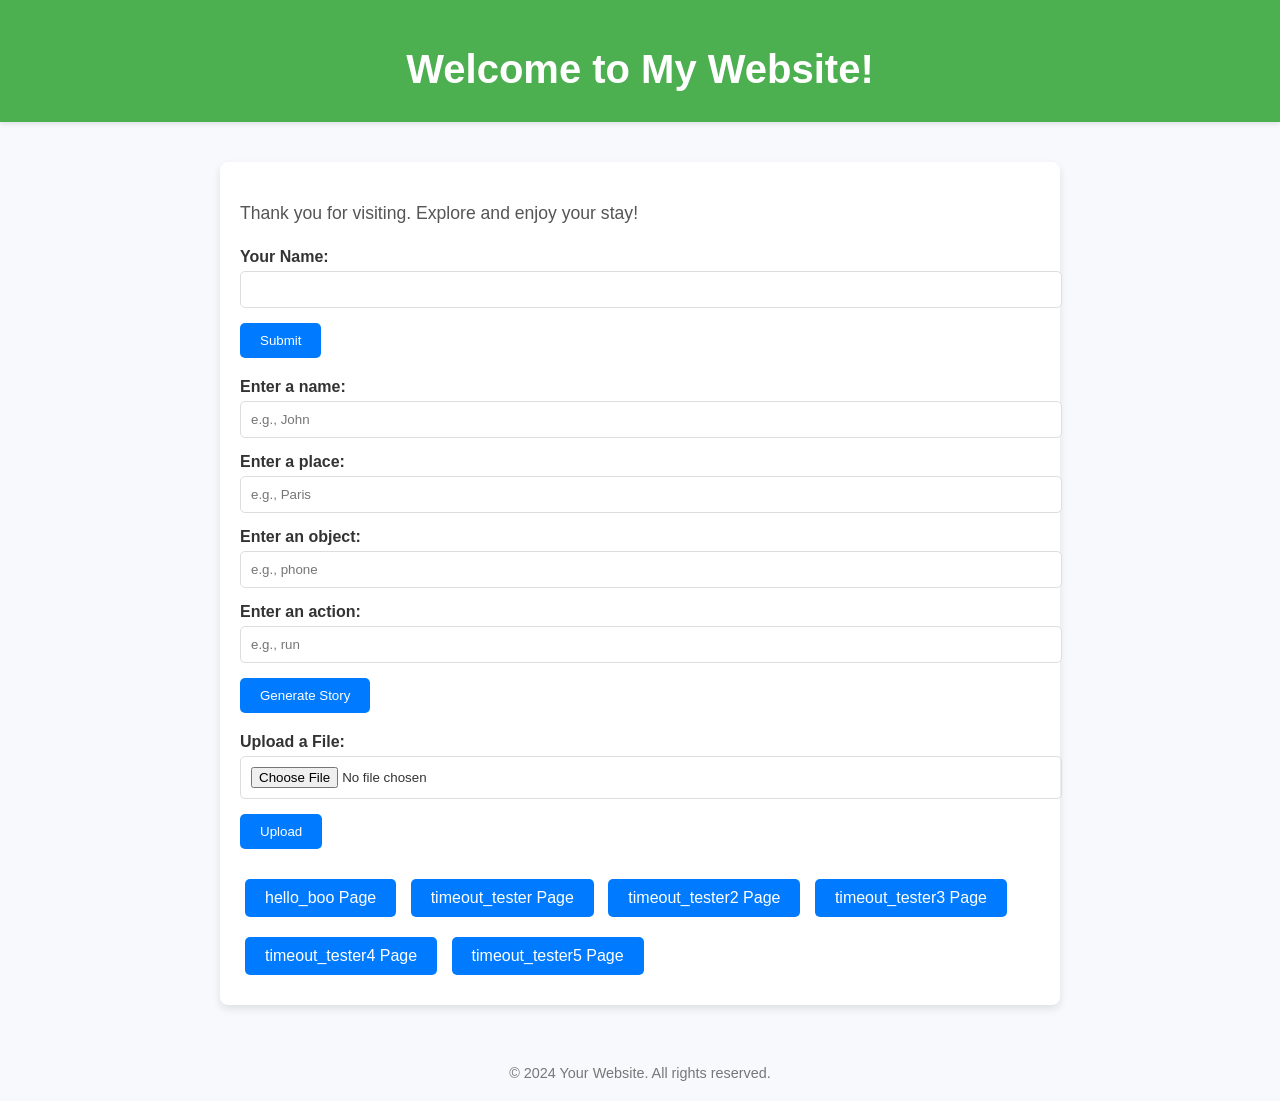
<file: Content/index/index.html>
<!DOCTYPE html>
<html lang="en">
<head>
    <meta charset="UTF-8">
    <meta name="viewport" content="width=device-width, initial-scale=1.0">
    <title>Welcome</title>
    <style>
        body {
            font-family: 'Arial', sans-serif;
            background-color: #f7f9fc;
            color: #333;
            margin: 0;
            padding: 0;
        }

        header {
            background-color: #4caf50;
            color: white;
            padding: 20px 0;
            text-align: center;
            box-shadow: 0 2px 5px rgba(0, 0, 0, 0.1);
        }

        main {
            max-width: 800px;
            margin: 40px auto;
            padding: 20px;
            background: white;
            box-shadow: 0 4px 8px rgba(0, 0, 0, 0.1);
            border-radius: 8px;
        }

        h1 {
            font-size: 2.5em;
            margin-bottom: 10px;
        }

        p {
            font-size: 1.1em;
            line-height: 1.6;
            color: #555;
        }

        form {
            margin: 20px 0;
        }

        label {
            font-weight: bold;
            display: block;
            margin-bottom: 5px;
        }

        input[type="text"],
        input[type="file"] {
            width: 100%;
            padding: 10px;
            margin-bottom: 15px;
            border: 1px solid #ddd;
            border-radius: 5px;
        }

        input[type="submit"] {
            background-color: #007bff;
            color: white;
            border: none;
            padding: 10px 20px;
            border-radius: 5px;
            cursor: pointer;
            transition: background-color 0.3s ease;
        }

        input[type="submit"]:hover {
            background-color: #0056b3;
        }

        .btn-link {
            display: inline-block;
            background-color: #007bff;
            color: white;
            text-decoration: none;
            padding: 10px 20px;
            border-radius: 5px;
            margin: 10px 5px;
            transition: background-color 0.3s ease;
        }

        .btn-link:hover {
            background-color: #0056b3;
        }

        footer {
            text-align: center;
            padding: 20px;
            font-size: 0.9em;
            color: #777;
        }
    </style>
</head>
<body>
    <header>
        <h1>Welcome to My Website!</h1>
    </header>
    <main>
        <p>Thank you for visiting. Explore and enjoy your stay!</p>

        <!-- Simple POST Form -->
        <form action="../cgi-bin/submit.py" method="POST">
            <label for="name">Your Name:</label>
            <input type="text" id="name" name="name" required>
            <input type="submit" value="Submit">
        </form>

        <!-- Mad Libs Game Query Form -->
        <form action="../cgi-bin/madlibs.py" method="GET">
            <label for="name">Enter a name:</label>
            <input type="text" id="name" name="name" placeholder="e.g., John" required>
        
            <label for="place">Enter a place:</label>
            <input type="text" id="place" name="place" placeholder="e.g., Paris" required>
        
            <label for="object">Enter an object:</label>
            <input type="text" id="object" name="object" placeholder="e.g., phone" required>
        
            <label for="action">Enter an action:</label>
            <input type="text" id="action" name="action" placeholder="e.g., run" required>
        
            <input type="submit" value="Generate Story">
        </form>

        <!-- File Upload Form -->
        <form action="../cgi-bin/upload_manager.py" method="POST" enctype="multipart/form-data">
            <label for="file">Upload a File:</label>
            <input type="file" id="file" name="file" required>
            <input type="submit" value="Upload">
        </form>

        <!-- Button linking to CGI scripts -->
        <div>
            <a href="../cgi-bin/hello_boo.cgi" target="_blank" class="btn-link">hello_boo Page</a>
            <a href="../cgi-bin/timeout_tester.cgi" target="_blank" class="btn-link">timeout_tester Page</a>
            <a href="../cgi-bin/timeout_tester2.cgi" target="_blank" class="btn-link">timeout_tester2 Page</a>
            <a href="../cgi-bin/timeout_tester3.cgi" target="_blank" class="btn-link">timeout_tester3 Page</a>
            <a href="../cgi-bin/timeout_tester4.cgi" target="_blank" class="btn-link">timeout_tester4 Page</a>
            <a href="../cgi-bin/timeout_tester5.cgi" target="_blank" class="btn-link">timeout_tester5 Page</a>
        </div>
    </main>
    <footer>
        &copy; 2024 Your Website. All rights reserved.
    </footer>
</body>
</html>
</file>
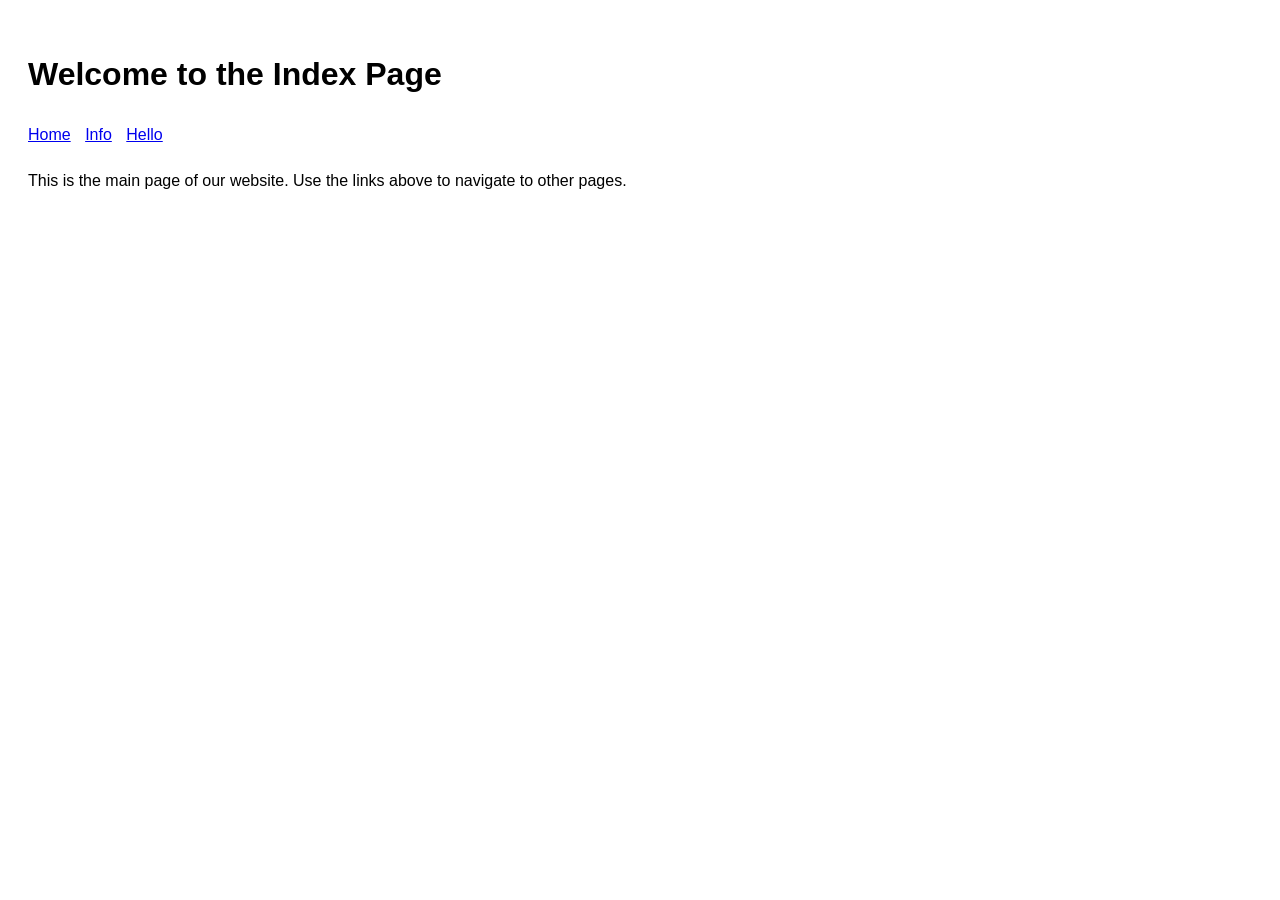
<file: NonBlockingKqueueC++/pages/index.html>
<!DOCTYPE html>
<html lang="en">
<head>
    <meta charset="UTF-8">
    <meta name="viewport" content="width=device-width, initial-scale=1.0">
    <title>Index Page</title>
    <style>
        body { font-family: Arial, sans-serif; line-height: 1.6; padding: 20px; }
        nav { margin-bottom: 20px; }
        nav a { margin-right: 10px; }
    </style>
</head>
<body>
    <h1>Welcome to the Index Page</h1>
    <nav>
        <a href="./index.html">Home</a>
        <a href="./info.html">Info</a>
        <a href="./Hello.html">Hello</a>
    </nav>
    <p>This is the main page of our website. Use the links above to navigate to other pages.</p>
</body>
</html>
</file>
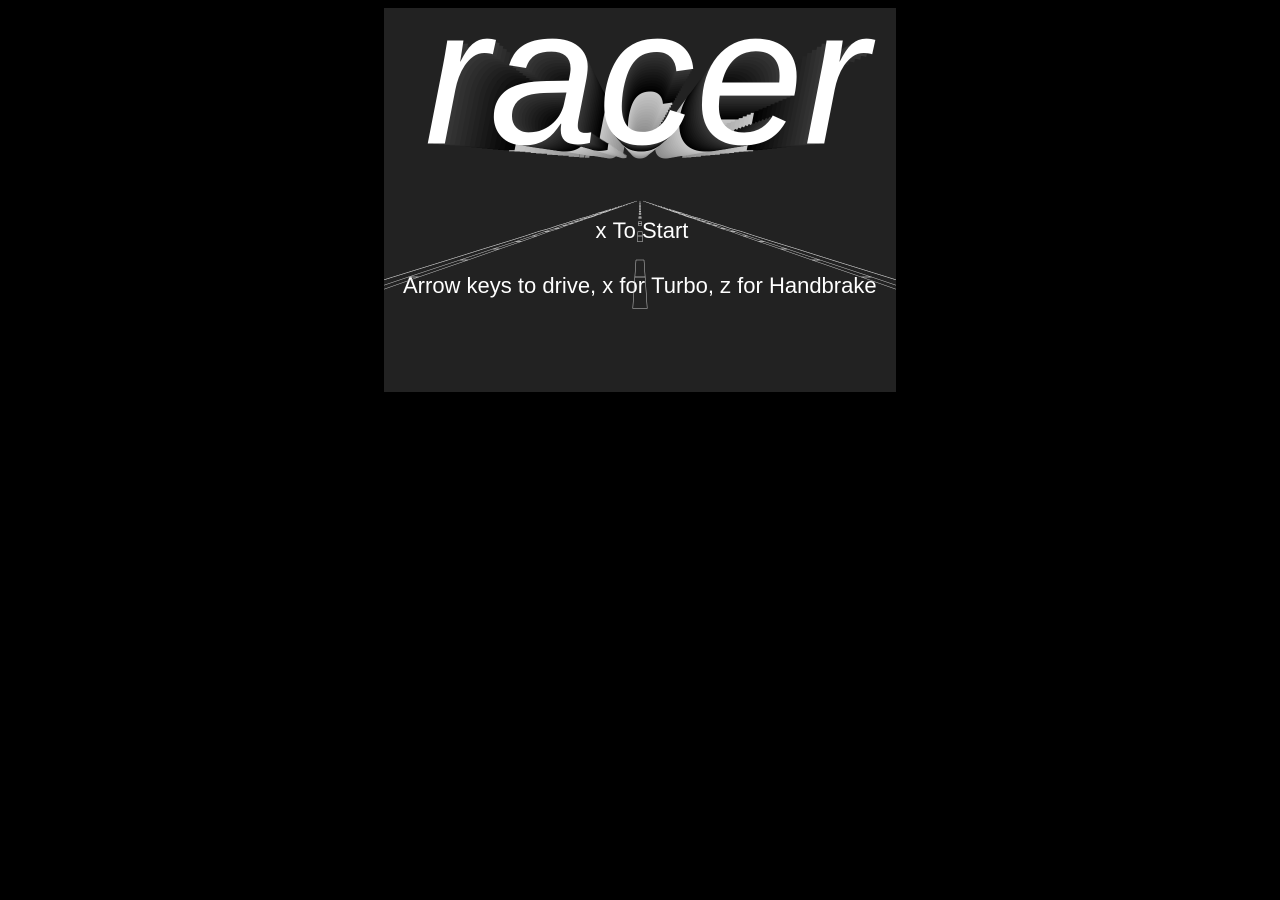
<file: Content/games/racer/index.html>
<!DOCTYPE html>
<html>
  <head>

  </head>
  <body style="background-color: #000000; text-align: center">
      <canvas id="gameCanvas" style="width: 512px; height: 384px" width="1024" height="768"></canvas>

      <script src="main.min.js"></script>
  </body>
</html>
</file>
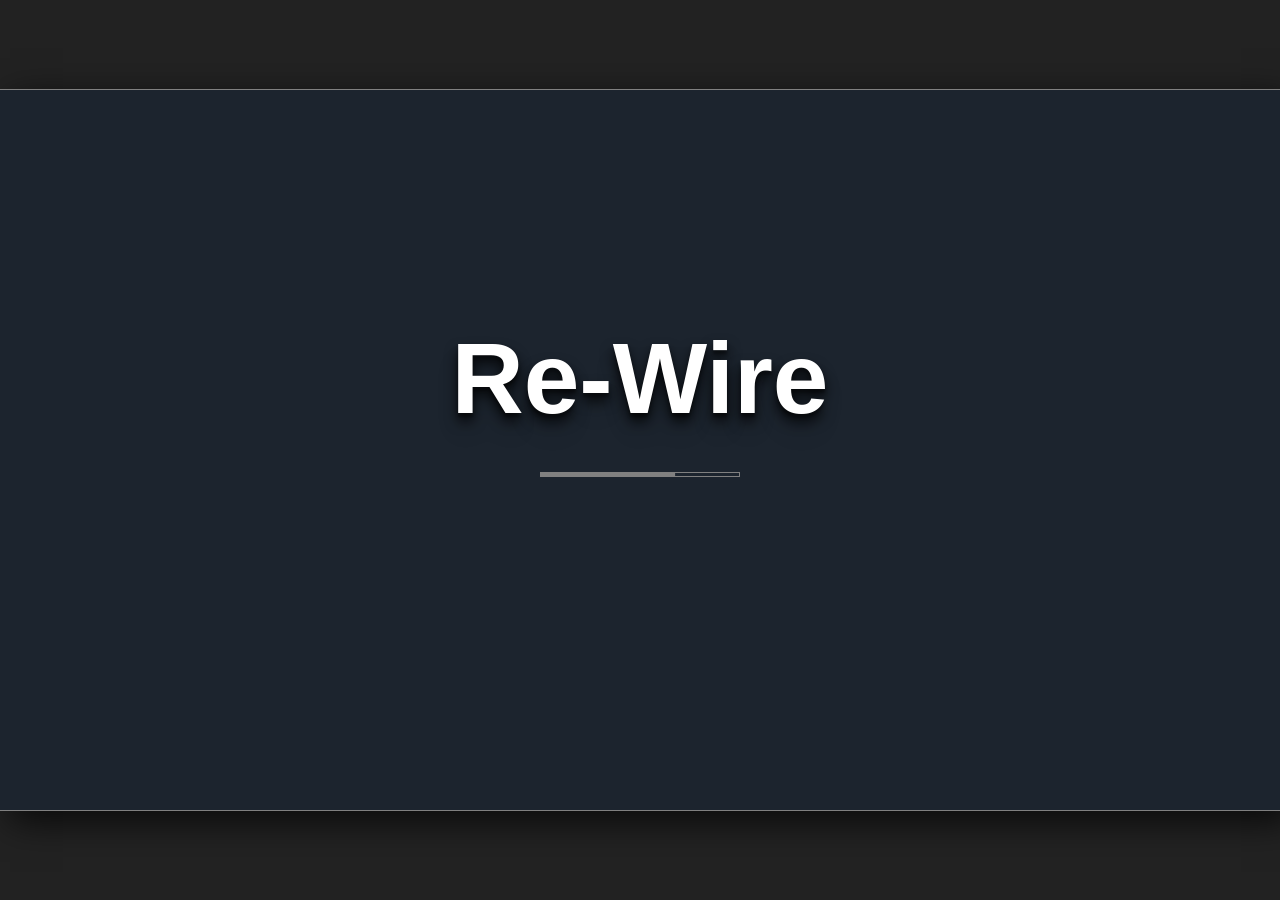
<file: Content/games/ReWire/index.html>
<!doctype html><html lang="en"><meta charset="UTF-8"><title>Re-Wire</title><style>.btn{box-shadow:inset 0 -3px 7px 0 #333;background:linear-gradient(to bottom,#2e2e2e 5%,#212121 100%);background-color:#2e2e2e;border:1px solid #adadad;display:inline-block;cursor:pointer;color:#fff;font-family:sans-serif;font-size:14px;padding:12px 20px;text-decoration:none;text-shadow:0 1px 0 #3d3d3d;text-align:center;margin:6px}.btn:hover{background:linear-gradient(to bottom,#212121 5%,#2e2e2e 100%);background-color:#212121;color:#3e7ff9}.btn:active{position:relative;top:1px}*{margin:0;padding:0;user-select:none}body{background:#222}.blueFont{font-family:sans-serif;color:#fff;text-shadow:0 4px 3px rgba(0,0,0,.4),0 8px 13px rgba(0,0,0,.8),0 18px 23px rgba(0,0,0,.1)}h1{font-size:100px}h2{font-size:20px;font-weight:lighter}h3{margin-top:10px;font-size:15px;font-weight:lighter}.center{position:absolute;top:50%;left:50%;transform:translate(-50%,-50%)}#title{top:40%}#game{box-shadow:11px 10px 34px 0 rgba(0,0,0,.75);background:#1c242e;width:1280px;height:720px;border:1px solid grey}#loading{top:53.4%}#menu{top:70%}#menu .btn{margin-top:20px;width:200px;display:block}.hidden{visibility:hidden}#levelDone{text-align:center;background-color:rgba(0,0,0,.5);box-shadow:0 10px 34px -10px rgba(0,0,0,.75);width:100%;padding:80px 0 80px 0;border-top:1px solid grey;border-bottom:1px solid grey}#levelDone a{margin-top:20px}#content{position:absolute;width:100%;height:100%}#reset{position:absolute;left:20px;bottom:15px}#levelInfo{font-size:20px;position:absolute;left:20px;top:15px}#nodeInfo{font-size:20px;position:absolute;right:20px;top:15px}#description{width:550px;text-align:center;top:53%}.tutorial{position:absolute;right:100px;top:50px;background-color:rgba(0,0,0,.3);border:1px solid #999;box-shadow:11px 10px 34px 0 rgba(0,0,0,.75)}</style><div id="game" class="center"><div id="content"></div><div id="levelInfo" class="blueFont hidden">Level 6</div><div id="nodeInfo" class="blueFont hidden">3 / 10</div><div id="title" class="center hidden"><h1 class="blueFont">Re-Wire</h1></div><div id="description" class="blueFont center hidden"><h2>Bring the system back online by rewiring the power nodes.</h2><h3>The game saves progress automatically, you can come back later and continue from the last played level.</h3></div><div id="loading" class="center hidden"></div><div id="menu" class="center hidden"><a id="startBtn" class="btn">START NEW GAME</a> <a id="continueBtn" class="btn">CONTINUE GAME</a></div><div id="levelDone" class="center hidden"><div><h1 id="nextMsg" class="blueFont">Level completed!</h1></div><a id="nextBtn" class="btn">NEXT LEVEL</a></div><div id="reset" class="hidden"><a id="resetBtn" class="btn">RESET</a> <a id="backBtn" class="btn hidden">BACK</a> <a id="skipBtn" class="btn hidden">NEXT</a></div></div><script>"use strict";var n,t,r=function(n,t){var r=document.createElement("canvas");return r.width=n,r.height=t,[r,r.getContext("2d")]},o=function(){var o=N();return{t:function(i,u,a){var e,c=r(1280,720),f=c[0],s=c[1],v=hn(),l=cn(f),d=vn(u),h=ln(),p=function(){e(),l.o(),v.o(),document.body.style.cursor="default"},y=Mn(function(){p(),a()}),M=sn(l);v.i(d),v.i(y),v.i(h),v.i(M),i.u.forEach(function(n){var r={s:{x:n[0],y:n[1]},v:{size:n[2],type:t.v},l:{type:t.v}};v.h(r)}),i.p.forEach(function(n){var r={s:{x:n[0],y:n[1]},M:{size:n[2]},l:{type:t.M}};v.h(r)}),i.m.forEach(function(n){var r={s:{x:n[0],y:n[1]},v:{size:n[2],type:t.k},l:{type:t.k}};v.h(r)});var b={s:{x:i.start[0],y:i.start[1]},v:{size:0,type:t.start},l:{type:t.start}},m={s:{x:i.end[0],y:i.end[1]},v:{size:0,type:t.end},l:{type:t.end},g:{size:30}},k={A:{attachments:[{B:b,D:n.left},{B:m,D:n.left}]}},x={finish:{},l:{type:t.finish},s:{x:i.finish[0],y:i.finish[1]}};v.h(b),v.h(x),v.h(m),v.h(k);return e=mn(function(n){!function(n){M.update(n),y.update(n)}(n),function(n){s.drawImage(o,0,0),h.l(s,n),d.l(s,n)}(n)}),{canvas:f,o:p}}}},i=function(n,t,r){return n<t?t:n>r?r:n},u=function(n,t,r,o){var i=t.x-n.x,u=t.y-n.y,a=((r.x-n.x)*i+(r.y-n.y)*u)/(u*u+i*i);return(a>=0&&a<=1?Math.pow(n.x+i*a-r.x,2)+Math.pow(n.y+u*a-r.y,2):a<0?Math.pow(n.x-r.x,2)+Math.pow(n.y-r.y,2):Math.pow(t.x-r.x,2)+Math.pow(t.y-r.y,2))<o*o},a=function(n,t){return Math.pow(n.x-t.x,2)+Math.pow(n.y-t.y,2)},e=function(n,t,r,o){var i=(n.x-r.x)*(n.x-r.x)+(n.y-r.y)*(n.y-r.y);if(i<=(t-o)*(t-o))return[];for(var u=Math.sqrt(i),a=(r.x-n.x)/u,e=(r.y-n.y)/u,c=[],f=0,s=1;s>=-1;s-=2){var v=(t-s*o)/u;if(!(v*v>1))for(var l=Math.sqrt(Math.max(0,1-v*v)),d=1;d>=-1;d-=2){var h=a*v-d*l*e,p=e*v+d*l*a;c[f]=[];var y=c[f]=new Array(2);y[0]={x:n.x+t*h,y:n.y+t*p},y[1]={x:r.x+s*o*h,y:r.y+s*o*p},f++}}return c},c=function(n){return(n%1+1)%1},f=function(n,t){return{x:n.x-t.x,y:n.y-t.y}},s=function(n,t){return{x:n.x+t.x,y:n.y+t.y}},v=function(n,t){return{x:n.x*t,y:n.y*t}},l=function(n){return Math.sqrt(n.x*n.x+n.y*n.y)},d=function(n,t){return l(f(n,t))},h=function(n){return function(n,t){return v(n,1/t)}(n,l(n)||1)},p=function(n,t){n.x=t.x,n.y=t.y},y=function(n,t,r){return(1-r)*n+r*t},M=function(n,t,r){return{r:y(n.r,t.r,r),I:y(n.I,t.I,r),b:y(n.b,t.b,r),a:y(n.a,t.a,r)}},b={x:.5,y:.5},m={x:1,y:0},k={x:0,y:1},x={x:1,y:1},g=function(n){return 564*(Math.sin(100*n.x+6574*n.y)+1)%1},w=function(n){var t=function(n){return{x:c(n.x),y:c(n.y)}}(n),r=function(n){return{x:~~n.x,y:~~n.y}}(n),o=g(r),i=g(s(r,m)),u=y(o,i,t.x),a=g(s(r,k)),e=g(s(r,x)),f=y(a,e,t.x);return y(u,f,t.y)},A=function(n,t,r){var o=i((r-n)/(t-n),0,1);return o*o*(3-2*o)},B=function(n,t,r,o){return void 0===n&&(n=1),void 0===t&&(t=1),void 0===r&&(r=1),void 0===o&&(o=1),{r:n,I:t,b:r,a:o}},z=function(n,t){return{r:n.r*t,I:n.I*t,b:n.b*t,a:n.a}},D=function(n,t){return{r:n.r+t.r*t.a,I:n.I+t.I*t.a,b:n.b+t.b*t.a,a:n.a+t.a}},E=function(n,t,o){for(var u=r(n,t),a=u[0],e=u[1],c=e.getImageData(0,0,n,t),f=new ArrayBuffer(c.data.length),s=new Uint8ClampedArray(f),v=new Uint32Array(f),l={},d=0;d<t;d++)for(var h=0;h<n;h++){l.x=h/(n-1),l.y=d/(t-1);var p=o(l);v[d*n+h]=i(255*p.a,0,255)<<24|i(255*p.b,0,255)<<16|i(255*p.I,0,255)<<8|i(255*p.r,0,255)}return c.data.set(s),e.putImageData(c,0,0),a},I=function(n,t){var r=v(n,t),o=r.x,i=r.y;return o*=1.1547,i+=Math.floor(o)%2*.5,o=Math.abs(o%1-.5),i=Math.abs(i%1-.5),Math.abs(Math.max(1.5*o+i,2*i)-1)},G=function(n,t){var r=A(.91,.94,t)-A(.41,.42,t);return n+=r,.9+.1*Math.sin(6*n)*.9+.1*Math.sin(4*n)-.1*w({x:2*(n+4+5*t),y:80*t})+.2*r},U=function(n){var t=4/n,r=n/4,o=B(.615,.705,1,1),i=B(1,1,1,1);return E(Math.round(1.1*n),Math.round(1.1*n),function(n){n=v(n,1.1);var u=f(n,b),a=Math.atan2(u.y,u.x),e=2*l(u),c=.7*A(.3,1,1-I(n,r));c-=1*(1-(A(.87,.8-.1,e)-A(.6,.425,e)));var s=.4*G(a,e),d=A(.8,.8+t,e)+A(.5,.5-t,e),h=M(z(o,c),z(i,s),d),p=.5*A(1,.8,2*l(f(u,{x:.04,y:.04}))/1.1),y=B(0,0,0,p);return M(h,y,A(1-t,1,e))})},S=function(n){var t=4/n,r=n/8,o=B(.815,.2705,.2,1),i=B(1,1,1,1);return E(Math.round(1.1*n),Math.round(1.1*n),function(n){n=v(n,1.1);var u=f(n,b),a=Math.atan2(u.y,u.x),e=2*l(u),c=.7*A(.02,.41,1-I(n,r));c-=.6*(1-(A(.9025,.85-.2,e)-A(.5,.255,e)));var s=.4*G(a,e),d=A(.85,.85+t,e)+A(.3,.3-t,e),h=M(z(o,c),z(i,s),d),p=.5*A(1,.8,2*l(f(u,{x:.04,y:.04}))/1.1),y=B(0,0,0,p);return M(h,y,A(1-t,1,e))})},q=function(n){return E(n,n,function(t){var r=f(t,b),o=2*l(r),u=Math.atan2(r.y,r.x),a=u/(2*Math.PI)+.5,e=(u/(2*Math.PI)+.5+.3*o)*Math.round(8+n/50),s=a*Math.round(5+n/200),v=Math.min(c(e),c(1-e)),d=A(0,.08,.5*v-o+.7),h=1-A(.9,.2,o),p=1.4*o-.5*d,M=function(n,t,r,o,u){var a=2*Math.min(c(n),c(1-n)),e=A(0,8*u,a-t),f=A(o,o+u,1-t),s=A(r+u,r,1-t);return i(e+f-s,0,1)}(s,o,.45,.52,.02),m=.5+.5*G(1*u,o);return p=y(y(h,p,d),.3*M*m,M),B(p,p,p,d+(1-h))})},C=function(){return E(21,21,function(n){var t=f(n,b),r=function(n){var t=2*l(n),r=2*l(f(n,v(x,.05))),o=.2*A(1,.5,.8*r),i=A(1,.85,t);return B(o,o,o,i)}(t),o=function(n){var t=2*l(n)*1.2,r=.25*A(1,0,t),o=A(.99,.9,t);return B(r,r,r,o)}(t),i=function(n){var t=2*l(n)*1.5,r=1.01*l(f(n,v(x,.14))),o=A(1,.6,t)*A(.2,.5,r);return B(o,o,o,o)}(t);return D(D(r,o),i)})},F=B(1,1,1,1),L=function(n){return E(80,80,function(t){var r=f(t,b),o=1-2*l(r),i=M(n,F,A(.6,.89,o)),u=A(0,1,o);return B(i.r,i.I,i.b,u*u*u)})},O=function(n,t){return E(t,t,function(t){t=v(t,1.1);var r=f(t,b),o=Math.atan2(r.y,r.x),i=2*l(r),u=A(1,.96,i),a=.3*A(.9,.8,i)+.3;a-=A(.7,.6,i)*A(.2,.3,i)*.4;var e,c,s=(e=o+3*a,c=i,(.9+.1*Math.sin(6*e)*.9+.1*Math.sin(4*e)-.1*w({x:2*(e+4+5*c),y:80*c}))*a),d=B(s,s,s,u),h=A(.35,.45,i)*A(.55,.45,i),p=M(d,n,h),y=.2*A(1,.8,2*l(f(r,{x:.04,y:.04}))/1.1),m=B(0,0,0,y);return M(p,m,A(.8,1,i))})},N=function(){for(var n=r(1920,1280),t=n[0],o=n[1],i=E(64,64,function(n){var t=v(n,4),r=1-.7*A(.7,1,I(t,1));return B(.117*r,.149*r,.188*r,1)}),u=E(256,144,function(n){var t=.01,r=A(0,.006,n.x)*A(1,.994,n.x)*A(0,t,n.y)*A(1,.99,n.y);return B(1,1,1,.04*(1-r))}),a=0;a<12;a++)for(var e=0;e<24;e++)o.drawImage(i,54*e,63*a);return o.drawImage(u,0,0,1280,720),t},P=function(n){return document.getElementById(n)},T=P("title"),j=P("game"),H=P("loading"),J=P("menu"),K=P("levelDone"),Q=P("nextMsg"),R=P("nextBtn"),V=P("startBtn"),W=P("continueBtn"),X=P("content"),Y=P("reset"),Z=P("resetBtn"),$=P("levelInfo"),_=P("nodeInfo"),nn=P("description"),tn=P("skipBtn"),rn=P("backBtn"),on=function(n){try{localStorage.setItem("level",""+n)}catch(n){}},un=function(n){n.parentNode.removeChild(n)},an=function(n,t){var r=Array.isArray(n)?n:[n];r.forEach(function(n){n.style.visibility="visible",n.style.opacity="0"}),kn(0,1,.4,function(n){r.forEach(function(t){t.style.opacity=n.toString()})},function(){t&&t()})},en=function(n,t){var r=Array.isArray(n)?n:[n];kn(1,0,.4,function(n){r.forEach(function(t){t.style.opacity=n.toString()})},function(){r.forEach(function(n){n.style.visibility="hidden"}),t&&t()})},cn=function(n){var t=!1,r={x:0,y:0},o=[],i=[],u=[],a=function(t){var o=n.getBoundingClientRect();r.x=t.clientX-o.left,r.y=t.clientY-o.top,t.preventDefault()},e=function(n){t=!0,o.forEach(function(n){var t=n[1].G;t&&t(),u.push(n)}),n.preventDefault()},c=function(n){t=!1,u.forEach(function(n){var t=n[1].U;t&&t()}),u.length=0};document.addEventListener("mousemove",a),document.addEventListener("mousedown",e),document.addEventListener("mouseup",c);return{update:function(){for(var n=i.length-1;n>=0;--n){var u=(a=i[n])[1];d(r,a[0].s)<=a[0].g.size&&(u.S&&u.S(),i.splice(n,1),o.push(a))}for(n=o.length-1;n>=0;--n){var a;u=(a=o[n])[1],t&&u.q&&u.q(),d(r,a[0].s)>a[0].g.size&&(u.C&&u.C(),o.splice(n,1),i.push(a))}},F:function(n,t){i.push([n,t])},L:r,O:function(){return t},o:function(){document.removeEventListener("mousemove",a),document.removeEventListener("mousedown",e),document.removeEventListener("mouseup",c)},N:o}},fn={P:[{u:[[460,207,70],[468,516,70]],m:[],p:[],start:[50,360],finish:[1230,360],end:[110,360]},{u:[[440,540,60],[846,556,60],[645,173,90]],m:[],p:[[777,369,110],[249,461,70]],start:[50,360],finish:[1230,360],end:[110,360]},{u:[[871,447,50],[659,590,50],[629,267,40]],m:[[438,561,40],[497,148,40]],p:[[241,435,70],[675,422,90],[324,215,50]],start:[50,360],finish:[1230,360],end:[110,360]},{u:[[872,496,130],[508,234,60],[508,486,60],[871,190,130]],m:[[234,525,40],[237,182,40]],p:[[667,288,60],[669,427,60],[593,132,60],[597,588,60]],start:[50,360],finish:[1230,360],end:[110,360]},{u:[[845,156,70],[595,443,60],[668,609,60],[396,416,50]],m:[[832,396,40],[556,247,40]],p:[[696,204,60],[721,392,60],[498,345,50]],start:[50,360],finish:[1230,360],end:[110,360]},{u:[[664,338,70],[365,171,90],[929,170,90],[1011,559,80],[372,558,90]],m:[[729,561,40],[1149,266,40]],p:[[757,203,70],[846,375,70],[585,549,80],[1150,429,50]],start:[50,360],finish:[1230,360],end:[110,360]},{u:[[502,259,60],[508,458,60],[979,356,50],[346,573,60],[319,141,60]],m:[[724,361,40],[720,142,40]],p:[[609,353,60],[379,451,50],[848,360,70]],start:[50,360],finish:[1230,360],end:[110,360]},{u:[[957,156,70],[378,570,70],[507,109,60]],m:[[568,536,40],[382,198,40],[659,112,40],[940,348,40]],p:[[756,445,100],[1122,234,50]],start:[50,360],finish:[1230,360],end:[110,360]},{u:[[629,130,40],[811,482,50],[385,491,50],[386,317,50],[976,569,40],[844,139,60],[1161,138,50]],m:[[222,230,40],[216,587,30]],p:[[619,367,160],[1015,255,130]],start:[50,360],finish:[1230,360],end:[110,360]},{u:[[922,509,150],[257,552,60],[201,200,50],[509,519,50],[520,134,50],[937,257,50],[1111,133,50]],m:[[678,465,40],[679,291,40]],p:[[887,113,80],[392,438,70],[699,573,50],[1163,468,50]],start:[50,360],finish:[1230,360],end:[110,360]},{u:[[228,193,150],[326,563,80],[557,209,70],[785,199,50],[1043,593,80],[1015,188,130],[791,548,50],[543,544,50],[511,373,30],[685,333,30]],m:[[687,446,30],[1205,455,30]],p:[[442,116,50],[982,400,50],[1203,265,50],[1185,563,50],[776,382,60],[408,428,50]],start:[50,360],finish:[1230,360],end:[110,360]},{u:[[669,355,80],[668,187,50],[666,70,30],[668,514,50],[673,653,30],[473,361,50],[852,353,50],[986,348,30],[335,361,30]],m:[],p:[[804,476,50],[552,244,60],[857,174,90],[489,541,80]],start:[50,360],finish:[1230,360],end:[110,360]},{u:[[549,114,60],[213,345,30],[389,186,50],[834,93,70],[297,272,40],[389,564,50],[606,542,50],[815,566,50]],m:[],p:[[839,300,130],[1062,343,80],[483,354,50],[337,419,70],[485,537,30],[204,507,50]],start:[50,360],finish:[1230,360],end:[110,360]},{u:[[402,380,90],[758,379,90],[890,195,50],[324,166,50],[1036,91,40],[1038,461,50],[1055,622,40]],m:[[600,100,40],[595,617,40]],p:[[159,251,50],[733,156,70],[886,553,80],[988,303,80],[1167,238,50],[1082,536,30]],start:[50,360],finish:[1230,360],end:[110,360]},{u:[[647,360,160],[326,233,30],[462,111,30],[646,71,30],[819,120,30],[932,277,30],[930,468,30],[809,602,30],[626,644,30],[438,579,30],[334,404,30]],m:[[188,119,30],[192,568,30]],p:[[1069,367,90],[354,134,50],[561,106,40],[828,232,50],[855,392,50],[711,577,50],[447,466,50],[431,258,60]],start:[50,360],finish:[1230,360],end:[110,360]},{u:[[335,304,50],[655,299,60],[961,191,50],[318,584,50],[650,580,50],[1007,591,50],[346,115,40],[1139,136,50],[1198,581,30],[901,497,30]],m:[],p:[[1090,294,70],[985,487,40],[765,482,60],[846,192,50],[538,149,50],[1037,134,30],[1135,530,30]],start:[50,360],finish:[1230,360],end:[110,360]}]},sn=function(n){var r,o,u={x:0,y:0},a=[],e=!1,c=!1;return{h:function(i){!i.v||i.v.type!==t.v&&i.v.type!==t.k||a.push(i),i.finish&&(o=i),i.g&&n.F(i,{S:function(){c=!0,n.O()||(document.body.style.cursor="pointer",r=i,i.l.T=!0)},C:function(){document.body.style.cursor="default",c=!1,e||(i.l.T=!1)},G:function(){e=!0,p(u,f(n.L,i.s))},U:function(){e=!1,c||(i.l.T=!1)},q:function(){}})},update:function(t){if(n.update(),r){e&&p(r.s,f(n.L,u));var c=r.s;c.x=i(c.x,0,1280),c.y=i(c.y,0,720),a.forEach(function(n){if(n!==r){var t=n.s,o=10+n.v.size;if(d(c,t)<o){var i=h(f(c,t));0==i.x&&0==i.y&&(i.x=1);var u=v(i,o);r.s=s(t,u)}}}),d(c,o.s)<30?(o.finish.connected=!0,p(r.s,o.s)):o.finish.connected=!1}}}},vn=function(n){var r=[],o=n.j,i=n.p,u=n.m,a=n.H,e=n.finish,c=n.start;return{h:function(n){n.l&&r.push(n)},l:function(f,s){r.forEach(function(r){switch(r.l.type){case t.v:f.drawImage(o[r.v.size],r.s.x-r.v.size-6,r.s.y-r.v.size-6),f.drawImage(n.J,r.s.x-11,r.s.y-11),r.v.K?f.drawImage(n.R,r.s.x-40,r.s.y-40):r.v.V&&f.drawImage(n.W,r.s.x-40,r.s.y-40);break;case t.k:f.drawImage(u[r.v.size],r.s.x-r.v.size-6,r.s.y-r.v.size-6);break;case t.M:f.save(),f.translate(r.s.x,r.s.y),f.rotate(s);var v=i[r.M.size];f.drawImage(v,-v.width/2,-v.height/2),f.restore();break;case t.finish:f.drawImage(e,r.s.x-32,r.s.y-32);break;case t.start:f.drawImage(c,r.s.x-24,r.s.y-24);break;case t.end:f.drawImage(a,r.s.x-32,r.s.y-32),r.l.T?(f.globalAlpha=.8+.2*Math.sin(6*s),f.drawImage(n.X,r.s.x-31,r.s.y-31)):(f.globalAlpha=.2+.2*Math.sin(3*s),f.drawImage(n.X,r.s.x-31,r.s.y-31)),f.globalAlpha=1}})}}},ln=function(){var n=[];return{h:function(t){t.A&&n.push(t)},l:function(t){n.forEach(function(n){for(var r=n.A.attachments,o=0;o<r.length-1;o++){var i=r[o],u=r[o+1];t.save(),i.Y&&t.setLineDash([5,10]),i.Z?(t.strokeStyle="#d04533",t.lineWidth=5):(t.strokeStyle="white",t.lineWidth=3),t.lineCap="round",t.beginPath(),t.moveTo(i.$.x,i.$.y),t.lineTo(u._.x,u._.y),t.stroke(),t.restore()}})}}},dn=function(n,t){var o=[],i={},u={},a={};[30,40,50,60,70,80,90,100,110,120,130,140,150,160].forEach(function(n){o.push(function(){i[n]=U(2*n+10)})}),[30,40,50,60,70,80,90,100,110,120,130,140,150,160].forEach(function(n){o.push(function(){u[n]=q(2*n+6)})}),[30,40,50,60,70,80].forEach(function(n){o.push(function(){a[n]=S(2*n+10)})});var e,c=C(),s=L(B(0,1,0)),v=L(B(1,0,0)),d=O(B(.2,.6,.2),70),h=O(B(.2,.2,.2),52),p=(e=B(0,1,0),E(62,62,function(n){var t=f(n,b),r=1-2*l(t),o=M(e,F,A(.45,.5,r)*A(.55,.5,r)),i=A(0,.5,r)*A(1,.5,r);return B(o.r,o.I,o.b,i*i*i)})),y=O(B(1,.4,.4),70),m=r(450,264),k=m[0],x=m[1];k.className="tutorial",x.font="20px sans-serif",x.fillStyle="#ccc",x.fillText("1. Drag the cable ...",20,50),x.drawImage(d,358,10),x.fillText("2. ...around the power nodes...",20,140),x.drawImage(U(80),350,90),x.fillText("3. ...and plug it into the socket!",20,230),x.drawImage(y,358,190);var g=r(450,100),w=g[0],z=g[1];w.className="tutorial",z.font="20px sans-serif",z.fillStyle="#ccc",z.fillText("Isolated cables can overlap others ",20,55),z.drawImage(S(80),358,10);var D=o.length,I=0;!function r(){var e=o.shift();e?(e(),n(100/D*++I),requestAnimationFrame(r)):t({j:i,p:u,m:a,W:s,R:v,J:c,H:d,X:p,finish:y,nn:k,tn:w,start:h})}()},hn=function(){var n=[],t=[];return{i:function(t){n.push(t)},h:function(r){t.push(r),n.forEach(function(n){n.h(r)})},o:function(){n.forEach(function(n){return n.o&&n.o()})},entities:t}},pn=function(t){for(var r=0;r<t.length-1;r++){var o=t[r],i=t[r+1],u=e(o.B.s,o.B.v.size,i.B.s,i.B.v.size),a=o.D==n.left?i.D==n.left?1:3:i.D==n.left?2:0;u[a],o.$=u[a][0],i._=u[a][1]}},yn=function(n,t,r,o,i){return r.filter(function(r){return r!=o&&r!=i&&u(n,t,r.s,r.v.size)}).sort(function(t,r){return a(t.s,n)>a(r.s,n)?1:-1})},Mn=function(r){var o,i=[],a=[],e=[],c=0,s=0;return{h:function(n){n.v&&(i.push(n),n.v.type==t.v&&(s++,_.innerHTML="0 / "+s)),n.A&&e.push(n),n.M&&a.push(n),n.finish&&(o=n)},update:function(v){e.forEach(function(e){var v=e.A.attachments;e.A.K=!1,v.forEach(function(n){n.Y=!1}),i.forEach(function(n){n.v.V=n.v.K=!1});var l=0;pn(v),function(t,r){var o,i,u,a;do{o=!0;for(var e=0;e<t.length-1;e++){var c=t[e],f=t[e+1],s=yn(c.$,f._,r,c.B,f.B)[0];if(s){if(!s.v.rn){s.v.rn=!0;var v={B:s,D:(i=c.$,u=f._,a=s.s,(u.x-i.x)*(a.y-i.y)-(u.y-i.y)*(a.x-i.x)>0?n.left:n.right)};t.splice(e+1,0,v),o=!1,pn([c,v,f]);break}c.Y=!0}}}while(!o)}(v,i),function(t){var r;do{r=!0;for(var o=1;o<t.length-1;o++){var i=t[o-1],u=t[o],a=t[o+1],e=f(i.$,u._),c=f(u.$,a._),s=Math.atan2(c.y,c.x)-Math.atan2(e.y,e.x);if(s<0&&(s+=2*Math.PI),u.D==n.left&&s>1.8*Math.PI||u.D==n.right&&s<.2*Math.PI){t.splice(o,1),u.B.v.rn=!1,r=!1,pn([i,a]);break}}}while(!r)}(v);var d,h,p,y,M,b,m,k,x,g,w=!1;e.A.attachments.forEach(function(n){n.B.v.type==t.k&&(w=!w),n.Z=w});for(var A=0;A<v.length-1;A++){var B=v[A],z=v[A+1];if(!B.Z)for(var D=0;D<v.length-1;D++){var E=v[D],I=v[D+1];E.Z||(d=B.$,h=z._,p=E.$,y=I._,void 0,void 0,void 0,void 0,void 0,void 0,M=h.x-d.x,b=h.y-d.y,m=y.x-p.x,k=y.y-p.y,x=(-b*(d.x-p.x)+M*(d.y-p.y))/(-m*b+M*k),g=(m*(d.y-p.y)-k*(d.x-p.x))/(-m*b+M*k),x>=0&&x<=1&&g>=0&&g<=1&&(B.Y=E.Y=!0))}}for(A=0;A<v.length-1;A++)for(B=v[A],z=v[A+1],D=0;D<a.length;D++)u(B.$,z._,a[D].s,a[D].M.size)&&(B.Y=!0,e.A.K=!0);var G=!0;e.A.attachments.every(function(n){return!!G&&(!(!n.Z||n.Y)||(n.B.v.V?(n.B.v.K=!0,e.A.K=!0,!1):(n.B.v.V=!0,n.Y?G=!1:n.B.v.type==t.v&&l++,!0)))}),G&&o.finish.connected&&!e.A.K&&l===s&&r(),l!=c&&(_.innerHTML=l+" / "+s),c=l})}}};!function(n){n[n.left=-1]="left",n[n.right=1]="right"}(n||(n={})),function(n){n[n.v=0]="spool",n[n.start=1]="start",n[n.end=2]="end",n[n.M=3]="block",n[n.finish=4]="finish",n[n.k=5]="isolator"}(t||(t={}));var bn=requestAnimationFrame,mn=function(n){var t=!1,r=function(o){n(.001*o),t||bn(r),o};return bn(r),function(){t=!0}},kn=function(n,t,r,o,i){var u=performance.now(),a=function(e){var c=1/r*(e-u)*.001;c<1?(o(n+(t-n)*c),bn(a)):(o(t),bn(i))};a(u)},xn=function(n,t,r){var i=o(),u=r,a=function(){var r;0==u&&(r=t.nn,j.appendChild(r),an(r)),2==u&&(r=t.tn,j.appendChild(r),an(r));var o=i.t(fn.P[u],t,function(){r&&en(r,function(){un(r)}),u<fn.P.length-1?(on(++u),en(Y),an([K],function(){R.onclick=function(){R.onclick=null,en([K,o.canvas,$,_],function(){un(o.canvas),a()})}})):(Q.innerHTML="Thanks for playing!",R.innerHTML="AGAIN",an(K,function(){R.addEventListener("click",function(n){location.reload()})}),on(0))});n.appendChild(o.canvas),$.innerHTML="Level "+(u+1),an([o.canvas,Y,$,_]);var e=function(){r&&en(r,function(){un(r)}),rn.onclick=tn.onclick=Z.onclick=null,en([o.canvas,Y,$,_],function(){o.o(),un(o.canvas),a()})};Z.onclick=e,tn.onclick=function(){u>fn.P.length-2||(u++,e())},rn.onclick=function(){u<1||(u--,e())}};a()};an(T,function(){var n=r(200,7),t=n[0],o=n[1];t.id="loadingbar",H.appendChild(t),an(t),o.strokeStyle="grey",o.fillStyle="grey",o.lineWidth=1,o.strokeRect(.5,.5,199,4),dn(function(n){o.fillRect(.5,.5,1.99*n,4)},function(n){en(t,function(){an([J,nn]);var t=function(){try{return parseInt(localStorage.getItem("level"))||0}catch(n){return 0}}();W.style.visibility=t?"visible":"hidden";var r=function(t){V.onclick=W.onclick=null,en([T,J,nn],function(){xn(X,n,t)})};V.onclick=function(){on(0),r(0)},W.onclick=function(){r(t)}})})});</script>
</file>
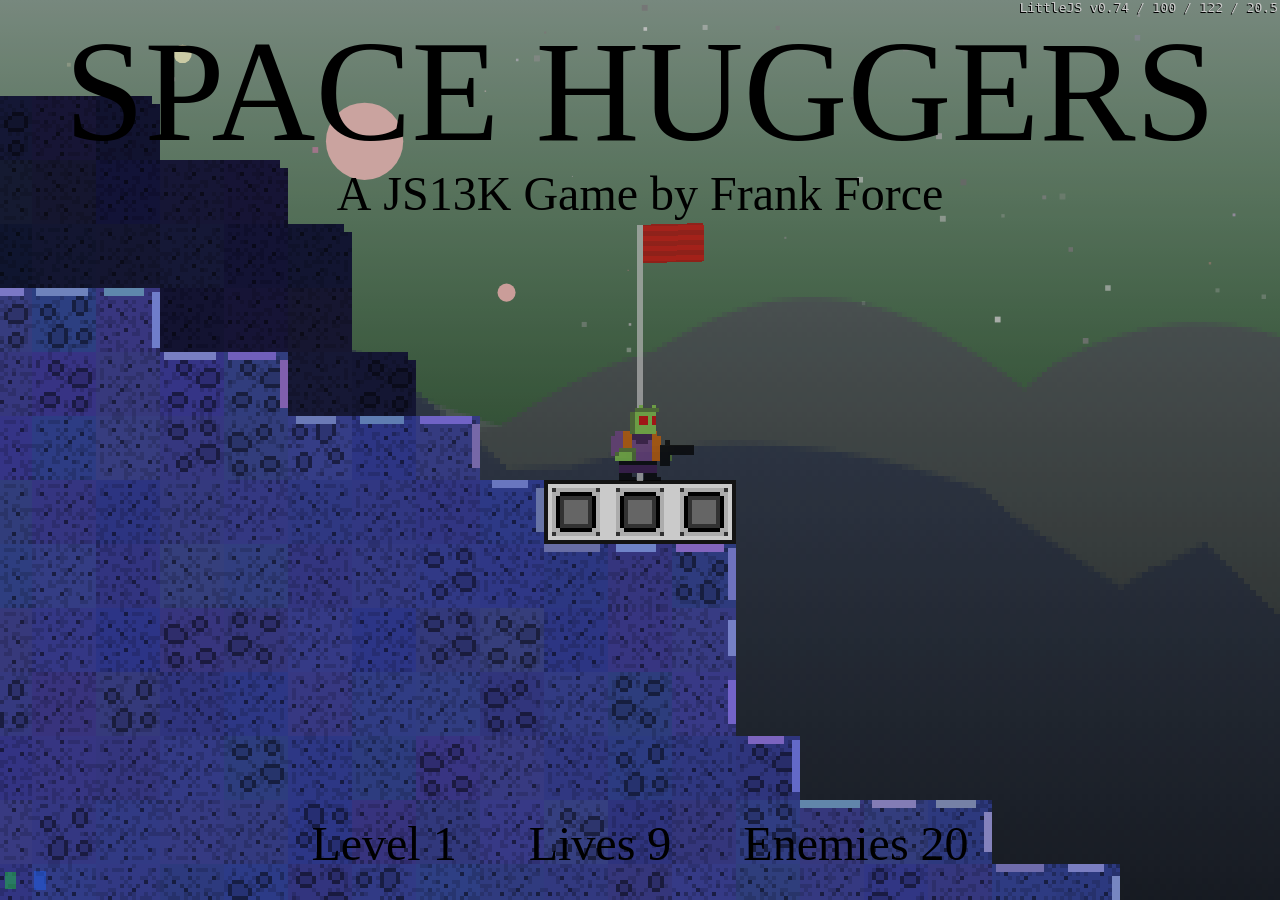
<file: Content/games/SpaceHuggers/index.html>
<head>
<title>Space Huggers</title>
<link rel=icon type=image/x-icon href='favicon.ico'/>
<meta name="title" content="Space Huggers"></meta>
<meta name="author" content="Frank Force"></meta>
<meta name="description" content="A run and gun roguelike platformer with destructible environments"></meta>
<meta name=viewport content='width=device-width,initial-scale=1,user-scalable=0'>
<meta charset=utf-8>
</head>
<body>
<script src=engine/engineUtil.js></script>
<script src=engine/engineDebug.js></script>
<script src=engine/engine.js></script>
<script src=engine/engineObject.js></script>
<script src=engine/engineWebGL.js></script>
<script src=engine/engineDraw.js></script>
<script src=engine/engineInput.js></script>
<script src=engine/engineAudio.js></script>
<script src=engine/engineTileLayer.js></script>
<script src=engine/engineParticle.js></script>
<script src=appObjects.js></script>
<script src=appCharacters.js></script>
<script src=appEffects.js></script>
<script src=appLevel.js></script>
<script src=app.js></script>
</file>
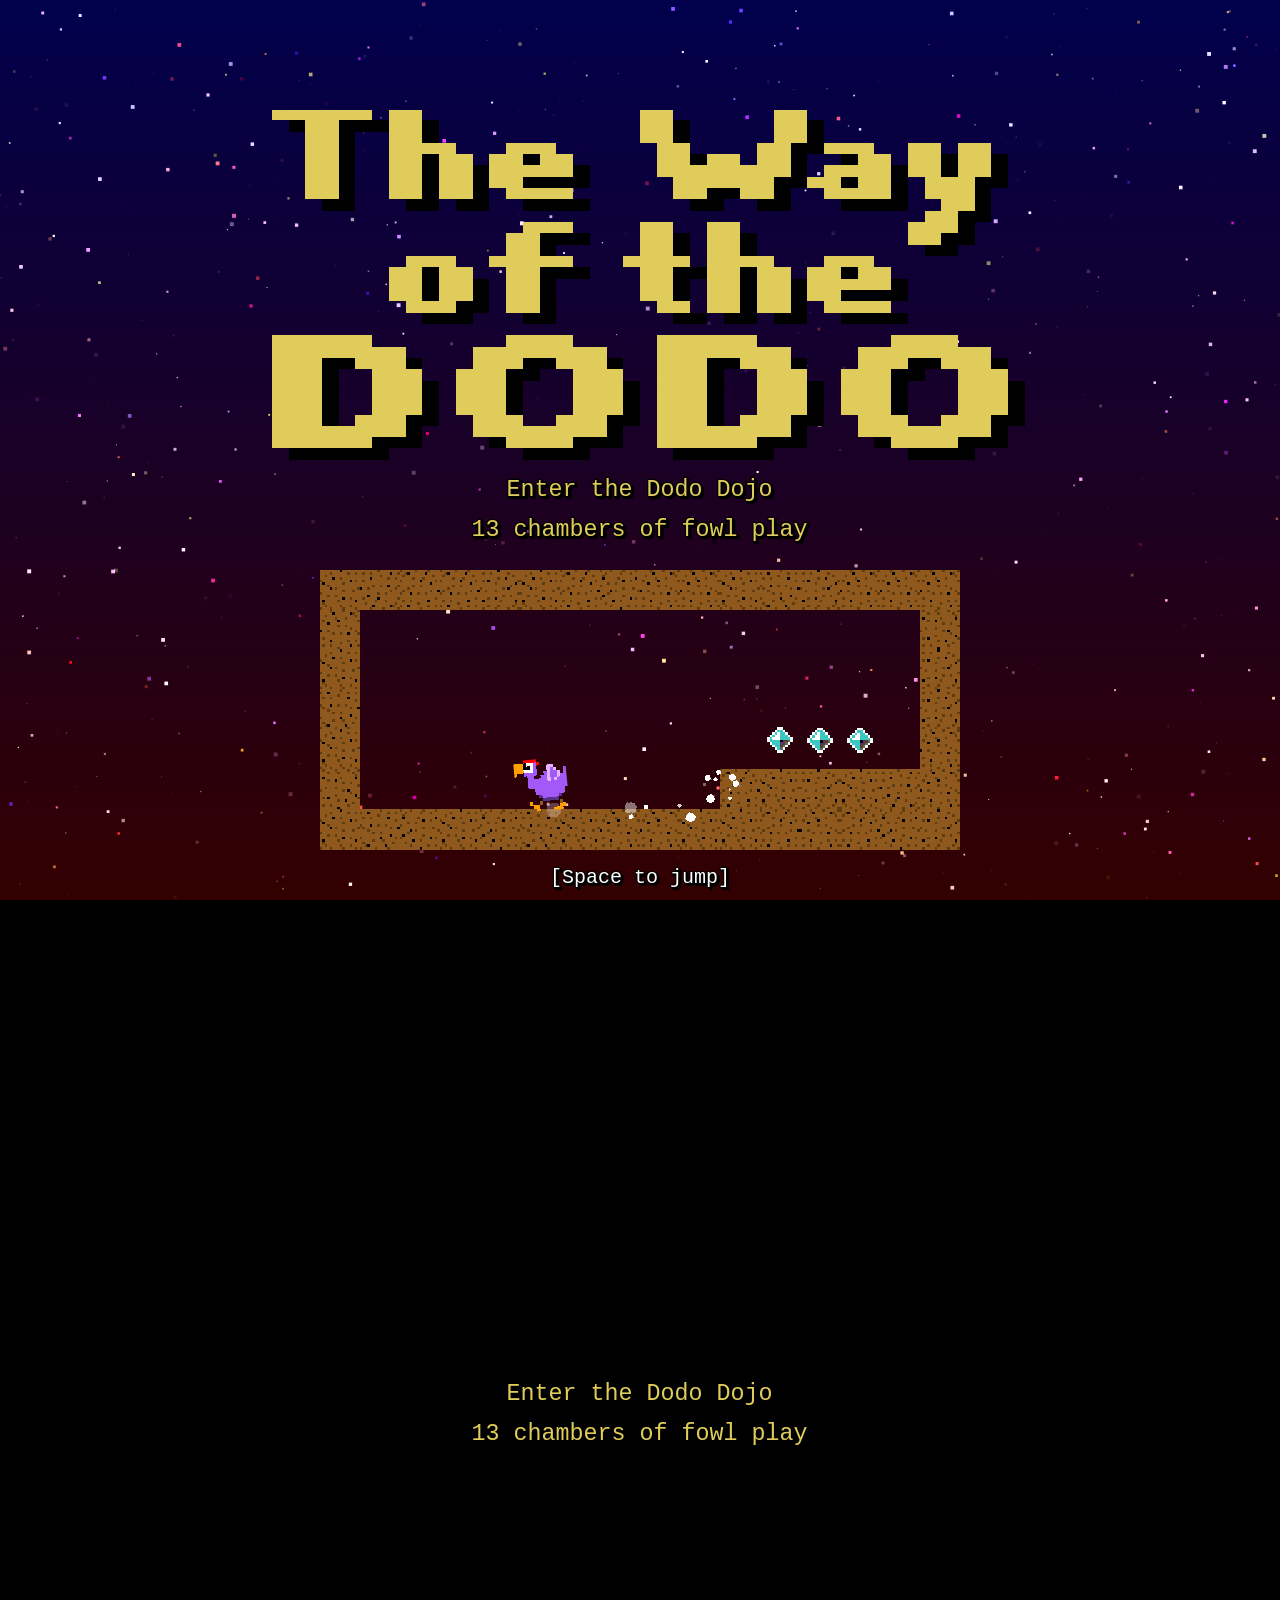
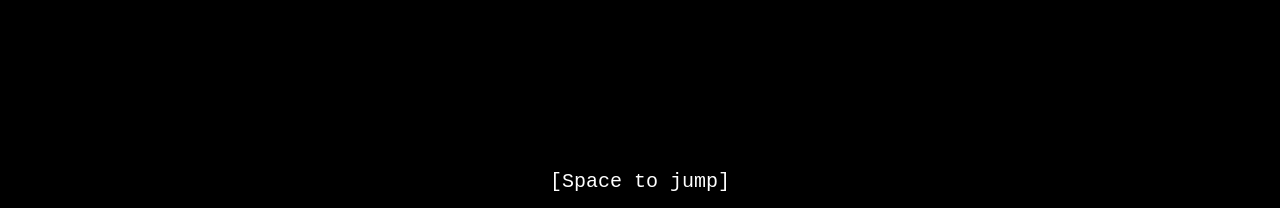
<file: Content/games/the-way-of-the-dodo/index.html>
<!DOCTYPE html><head>

<title>The Way of the Dodo</title>

<meta name=viewport content=width=device-width,height=device-height,initial-scale=1,maximum-scale=1>
<meta name=apple-mobile-web-app-capable content=yes>
<meta name=mobile-web-app-capable content=yes>
</head><body>

<script src=i.js></script>
</file>
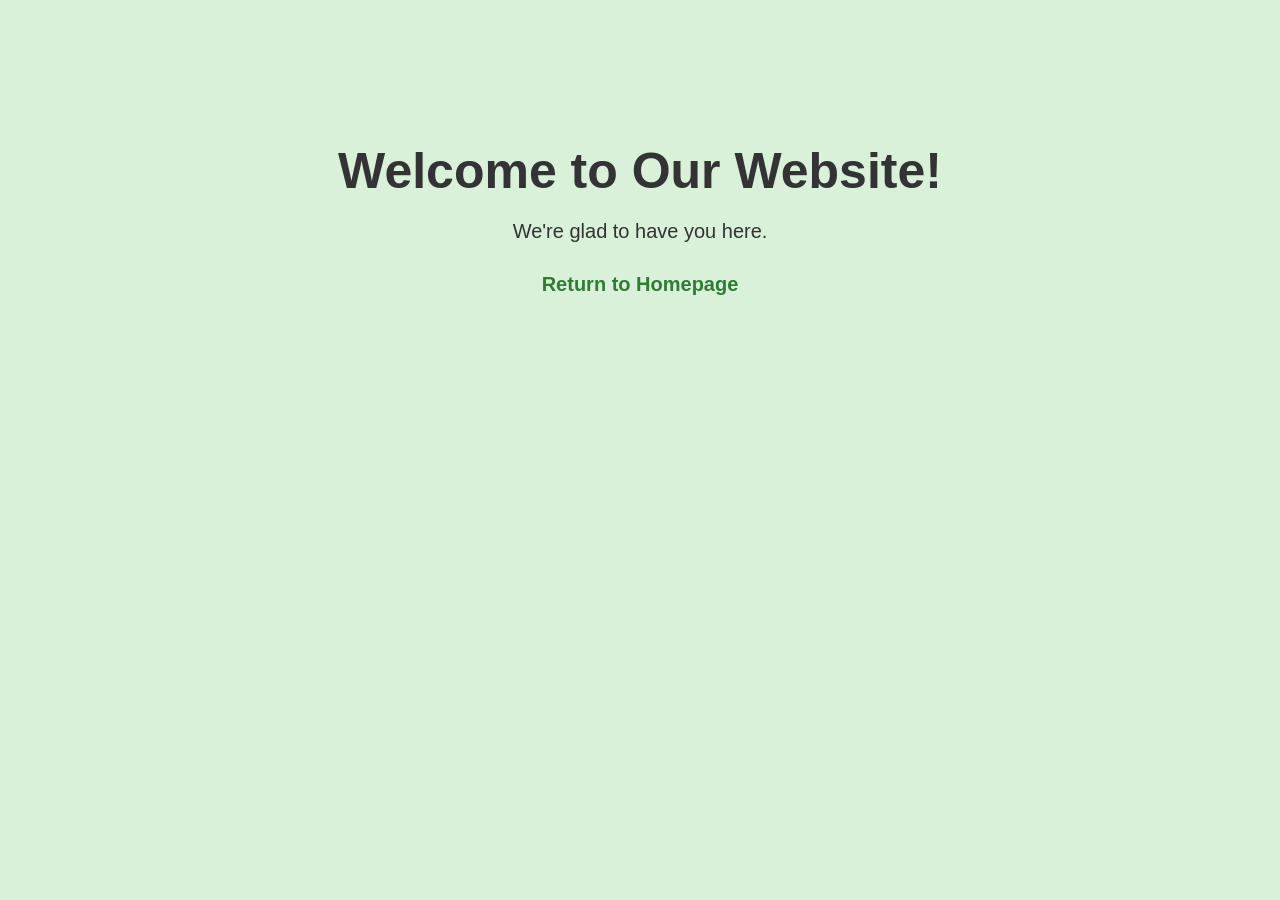
<file: Content/alt/alt.html>
<!DOCTYPE html>
<html lang="en">
<head>
    <meta charset="UTF-8">
    <meta name="viewport" content="width=device-width, initial-scale=1.0">
    <title>Welcome</title>
    <style>
        body {
            background-color: #d9f0d9; /* Warm light green background */
            font-family: Arial, sans-serif;
            text-align: center;
            padding: 100px;
            color: #333; /* Darker text for contrast */
        }
        h1 {
            font-size: 50px;
            margin-bottom: 20px;
        }
        p {
            font-size: 20px;
            margin-bottom: 30px;
        }
        a {
            color: #2e7d32; /* A slightly darker green for links */
            text-decoration: none;
            font-weight: bold;
        }
        a:hover {
            text-decoration: underline;
        }
    </style>
</head>
<body>
    <h1>Welcome to Our Website!</h1>
    <p>We're glad to have you here.</p>
    <p><a href="/">Return to Homepage</a></p>
</body>
</html>
</file>
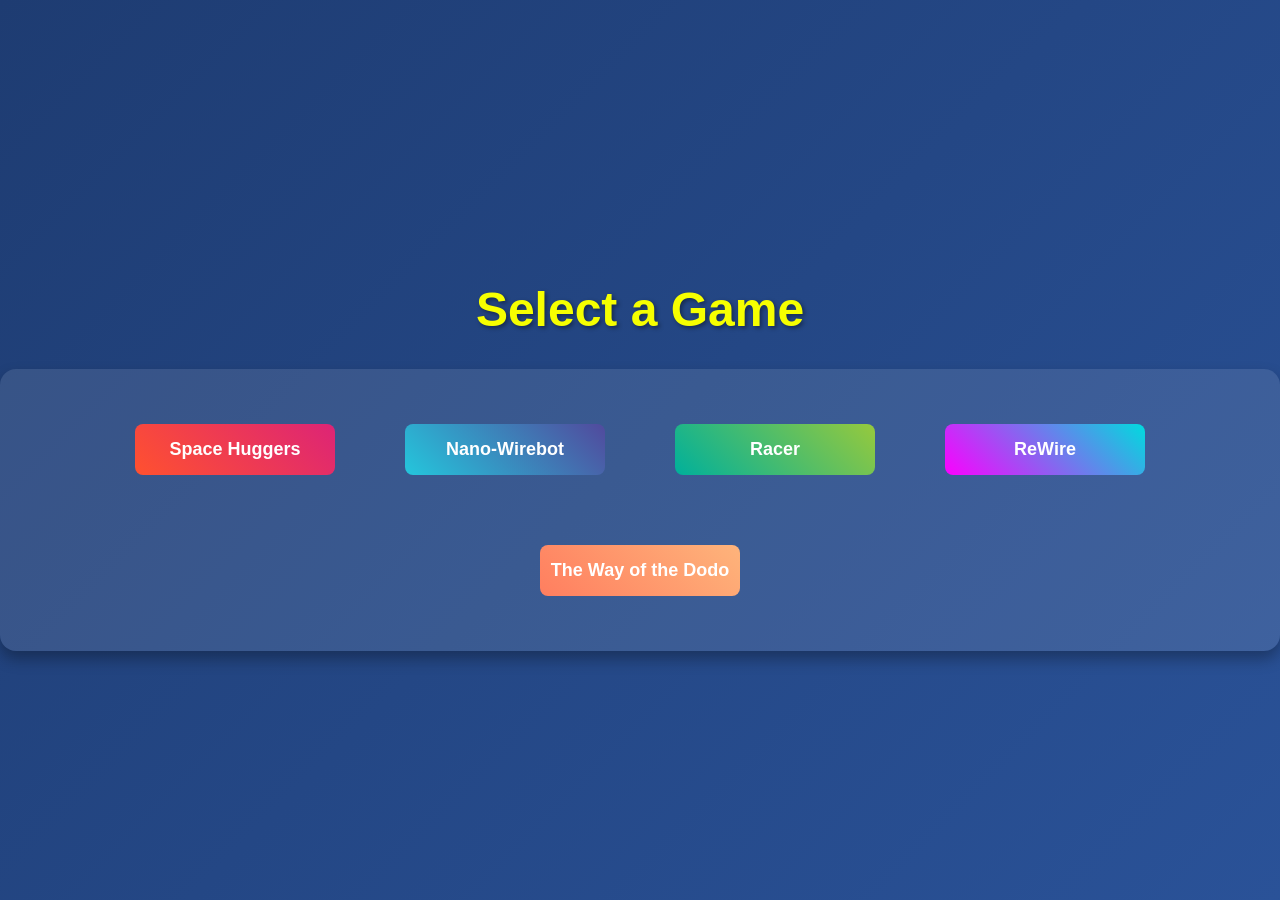
<file: Content/games/games.html>
<!DOCTYPE html>
<html lang="en">
<head>
    <meta charset="UTF-8">
    <meta name="viewport" content="width=device-width, initial-scale=1.0">
    <title>Game Selection</title>
    <style>
        body {
            font-family: 'Arial', sans-serif;
            background: linear-gradient(135deg, #1e3c72, #2a5298);
            color: #fff;
            margin: 0;
            display: flex;
            justify-content: center;
            align-items: center;
            height: 100vh;
            overflow: hidden;
        }
        h1 {
            font-size: 3em;
            text-shadow: 2px 2px 4px rgba(0, 0, 0, 0.4);
        }
        .game-container {
            display: flex;
            justify-content: center;
            align-items: center;
            flex-wrap: wrap;
            background: rgba(255, 255, 255, 0.1);
            padding: 20px;
            border-radius: 16px;
            box-shadow: 0 8px 15px rgba(0, 0, 0, 0.3);
        }
        .game-card {
            margin: 15px;
            padding: 20px;
            border-radius: 12px;
            width: 200px;
            text-align: center;
            transition: transform 0.3s, box-shadow 0.3s;
            cursor: pointer;
        }
        .game-card:hover {
            transform: scale(1.1);
            box-shadow: 0 8px 15px rgba(0, 0, 0, 0.3);
        }
        .game-card a {
            display: block;
            padding: 15px 0;
            color: #fff;
            text-decoration: none;
            font-size: 18px;
            font-weight: bold;
            border-radius: 8px;
        }
        .game-card:nth-child(1) a {
            background: linear-gradient(45deg, #ff512f, #dd2476);
        }
        .game-card:nth-child(2) a {
            background: linear-gradient(45deg, #24c6dc, #514a9d);
        }
        .game-card:nth-child(3) a {
            background: linear-gradient(45deg, #00b09b, #96c93d);
        }
        .game-card:nth-child(4) a {
            background: linear-gradient(45deg, #fc00ff, #00dbde);
        }
        .game-card:nth-child(5) a {
            background: linear-gradient(45deg, #ff7e5f, #feb47b);
        }
        .game-card a:hover {
            opacity: 0.9;
        }
        @media (max-width: 600px) {
            .game-card {
                width: 90%;
            }
        }
    </style>
</head>
<body>
    <div>
        <h1 style="display: flex; justify-content: center; align-items: center; color:#f6ff00;">Select a Game</h1>
        <div class="game-container">
            <div class="game-card">
                <a href="/games/SpaceHuggers/index.html">Space Huggers</a>
            </div>
            <div class="game-card">
                <a href="/games/nano-wirebot/index.html">Nano-Wirebot</a>
            </div>
            <div class="game-card">
                <a href="/games/racer/index.html">Racer</a>
            </div>
            <div class="game-card">
                <a href="/games/ReWire/index.html">ReWire</a>
            </div>
            <div class="game-card">
                <a href="/games/the-way-of-the-dodo/index.html">The Way of the Dodo</a>
            </div>
        </div>
    </div>
</body>
</html>
</file>
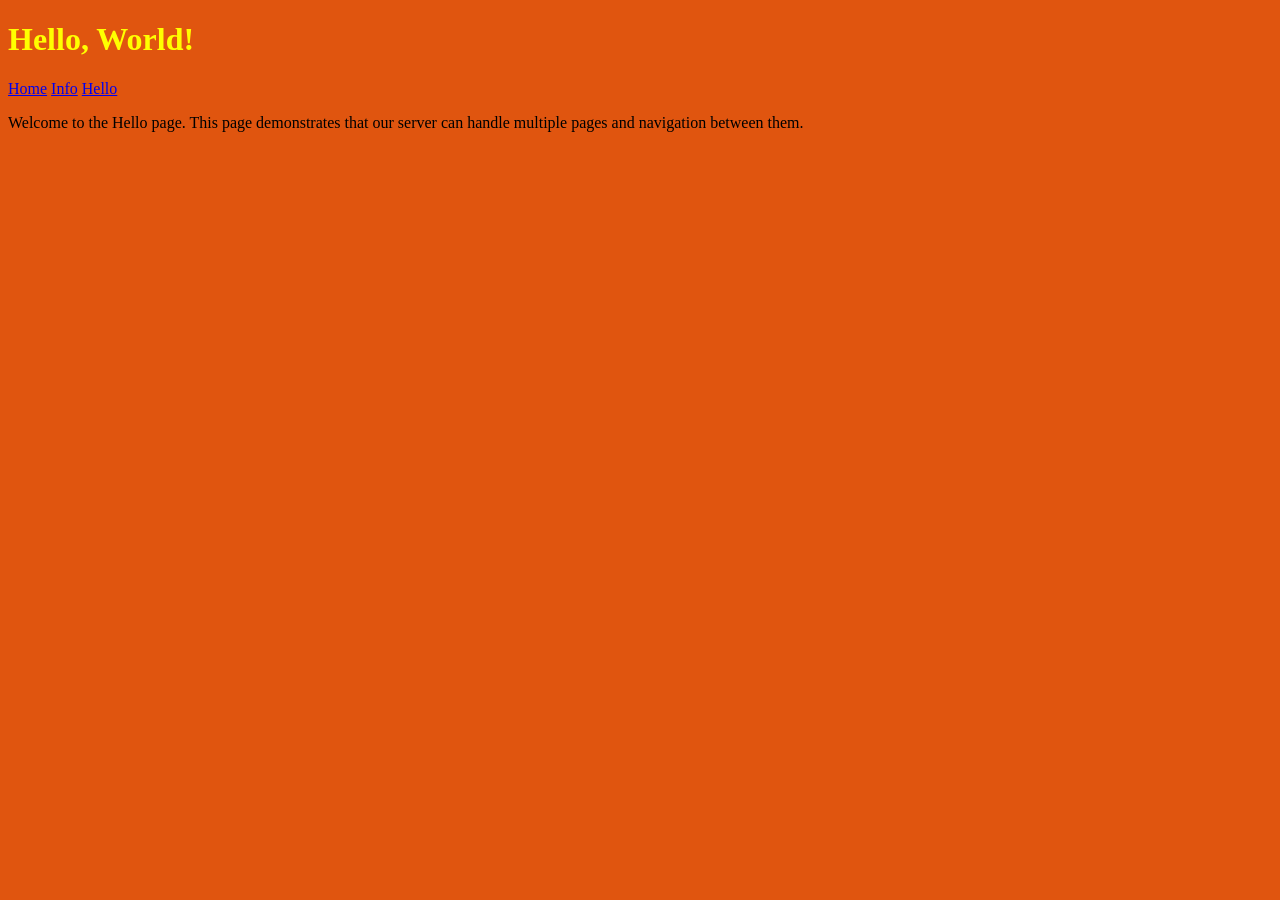
<file: NonBlockingKqueueC++/pages/Hello.html>
<!DOCTYPE html>
<html lang="en">
<head>
    <meta charset="UTF-8">
    <meta name="viewport" content="width=device-width, initial-scale=1.0">
    <title>Hello Page</title>

    <link rel="stylesheet" href="./hello.css">
</head>
<body>
    <h1 class="title">Hello, World!</h1>
    <nav>
        <a href="./index.html">Home</a>
        <a href="./info.html">Info</a>
        <a href="./Hello.html">Hello</a>
    </nav>
    <p>Welcome to the Hello page. This page demonstrates that our server can handle multiple pages and navigation between them.</p>
</body>
</html>
</file>
<file: NonBlockingKqueueC++/pages/hello.css>
body {
    background-color: rgb(224, 85, 15);
}


.title { 
    color: yellow;
}
</file>
